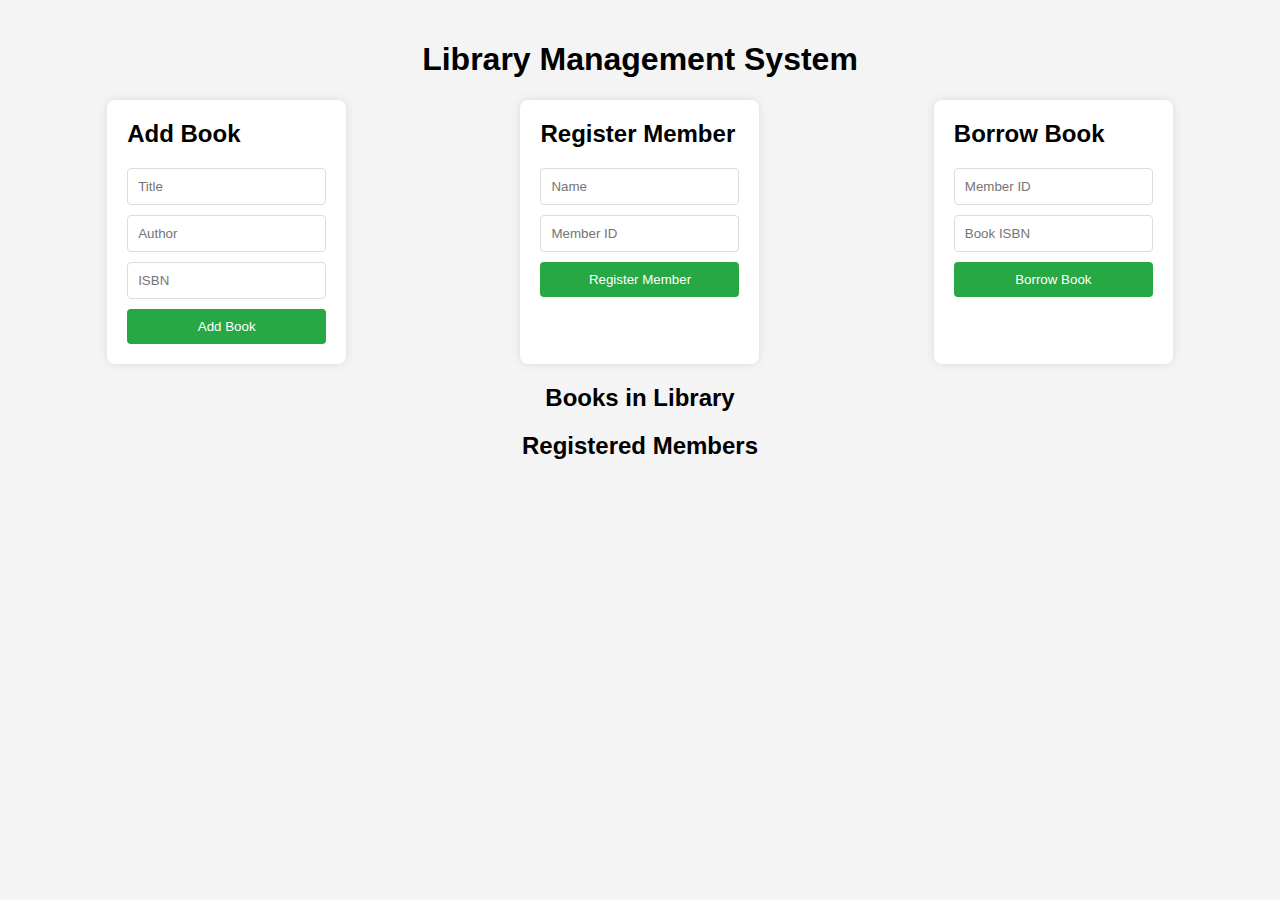
<file: Library Management System/index.html>
<!DOCTYPE html>
<html lang="en">
  <head>
    <meta charset="UTF-8" />
    <meta name="viewport" content="width=device-width, initial-scale=1.0" />
    <title>Library Management System</title>
    <link rel="stylesheet" href="styles.css" />
  </head>
  <body>
    <h1>Library Management System</h1>
    <div class="container">
      <div class="form-section">
        <h2>Add Book</h2>
        <form id="add-book-form">
          <input type="text" id="book-title" placeholder="Title" required />
          <input type="text" id="book-author" placeholder="Author" required />
          <input type="text" id="book-isbn" placeholder="ISBN" required />
          <button type="submit">Add Book</button>
        </form>
      </div>

      <div class="form-section">
        <h2>Register Member</h2>
        <form id="add-member-form">
          <input type="text" id="member-name" placeholder="Name" required />
          <input type="text" id="member-id" placeholder="Member ID" required />
          <button type="submit">Register Member</button>
        </form>
      </div>

      <div class="form-section">
        <h2>Borrow Book</h2>
        <form id="borrow-book-form">
          <input
            type="text"
            id="borrow-member-id"
            placeholder="Member ID"
            required
          />
          <input
            type="text"
            id="borrow-book-isbn"
            placeholder="Book ISBN"
            required
          />
          <button type="submit">Borrow Book</button>
        </form>
      </div>
    </div>

    <div class="list-section">
      <h2>Books in Library</h2>
      <ul id="books-list"></ul>

      <h2>Registered Members</h2>
      <ul id="members-list"></ul>
    </div>

    <script src="scripts.js"></script>
  </body>
</html>
</file>
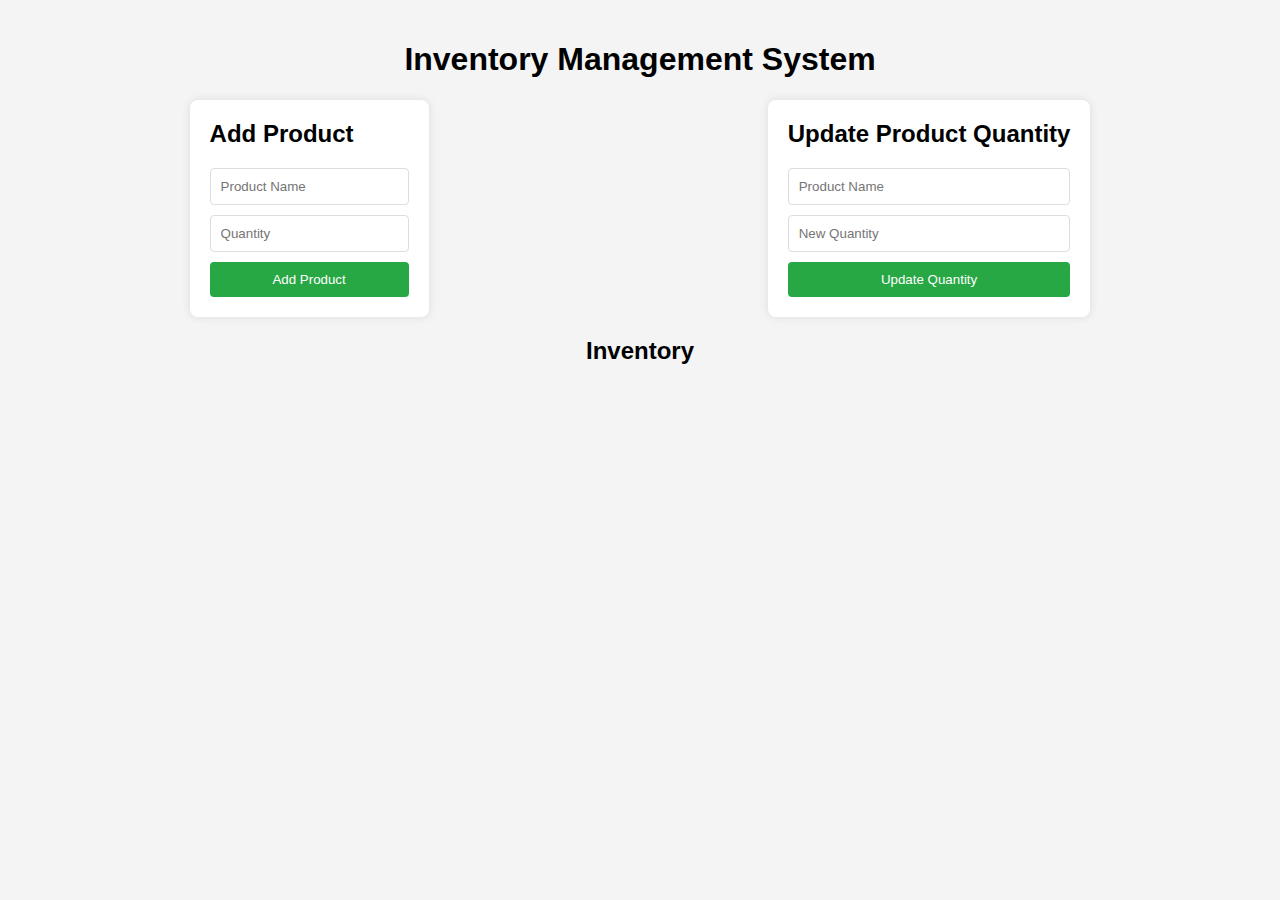
<file: Simple Inventorty Management System/index.html>
<!DOCTYPE html>
<html lang="en">
  <head>
    <meta charset="UTF-8" />
    <meta name="viewport" content="width=device-width, initial-scale=1.0" />
    <title>Simple Inventory Management System</title>
    <link rel="stylesheet" href="styles.css" />
  </head>
  <body>
    <h1>Inventory Management System</h1>
    <div class="container">
      <div class="form-section">
        <h2>Add Product</h2>
        <form id="add-product-form">
          <input
            type="text"
            id="product-name"
            placeholder="Product Name"
            required
          />
          <input
            type="number"
            id="product-quantity"
            placeholder="Quantity"
            required
          />
          <button type="submit">Add Product</button>
        </form>
      </div>

      <div class="form-section">
        <h2>Update Product Quantity</h2>
        <form id="update-product-form">
          <input
            type="text"
            id="update-product-name"
            placeholder="Product Name"
            required
          />
          <input
            type="number"
            id="update-product-quantity"
            placeholder="New Quantity"
            required
          />
          <button type="submit">Update Quantity</button>
        </form>
      </div>
    </div>

    <div class="list-section">
      <h2>Inventory</h2>
      <ul id="inventory-list"></ul>
    </div>

    <script src="scripts.js"></script>
  </body>
</html>
</file>
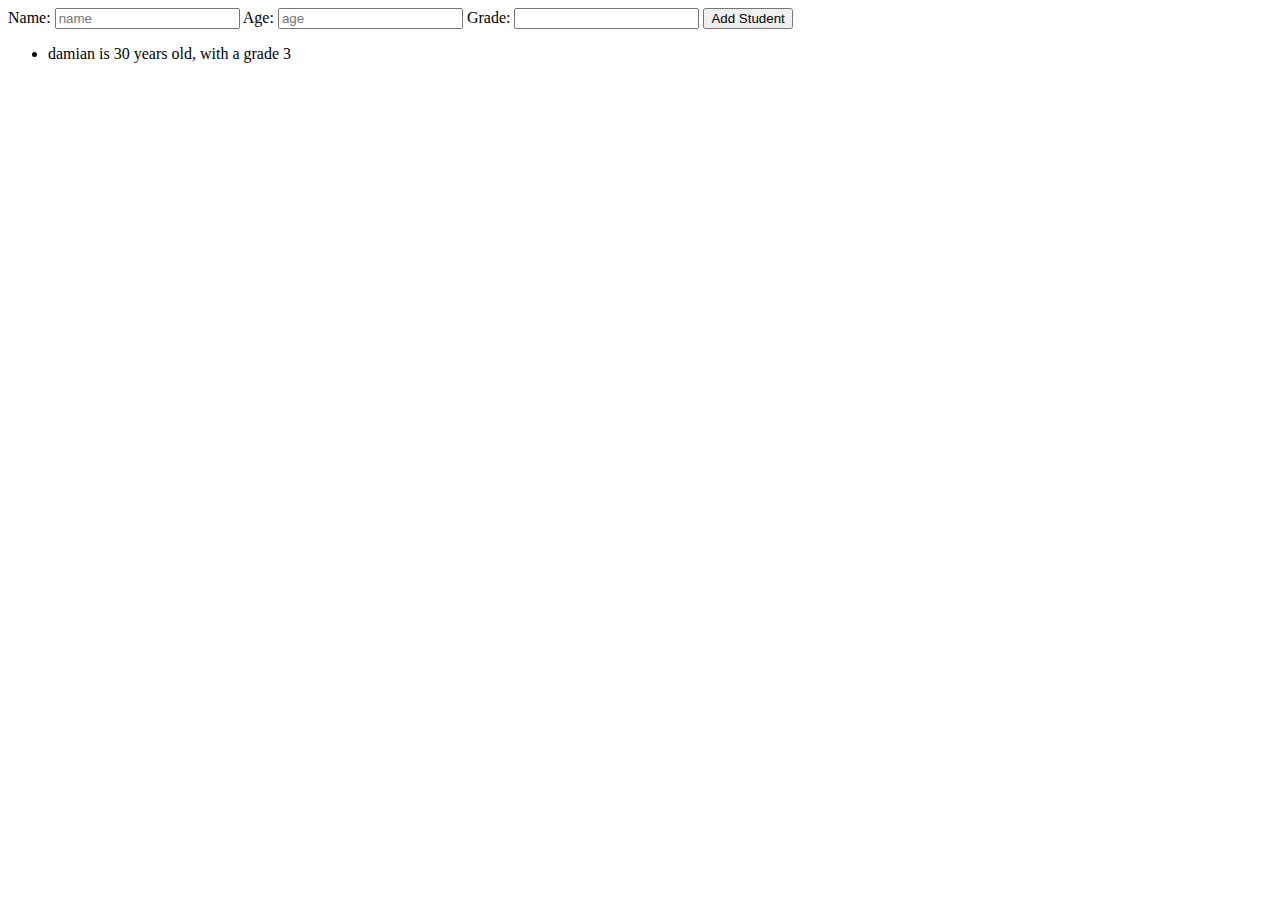
<file: Student Management System/index.html>
<!DOCTYPE html>
<html lang="en">
  <head>
    <meta charset="UTF-8" />
    <meta name="viewport" content="width=device-width, initial-scale=1.0" />
    <title>Student Management System</title>
  </head>
  <body>
    <div id="add-section">
      <form action="" id="add-form">
        <label for="name">Name:</label>
        <input type="text" placeholder="name" id="name" name="name" />

        <label for="age">Age:</label>
        <input type="number" name="age" id="age" placeholder="age" />

        <label for="grade">Grade:</label>
        <input type="number" name="grade" id="grade" />

        <button type="submit" id="add-btn">Add Student</button>
      </form>
    </div>

    <div id="display-section">
      <ul class="display-container"></ul>
    </div>

    <script src="scripts.js"></script>
  </body>
</html>
</file>
<file: Library Management System/styles.css>
body {
  font-family: Arial, sans-serif;
  background-color: #f4f4f4;
  margin: 0;
  padding: 20px;
}

h1 {
  text-align: center;
}

.container {
  display: flex;
  justify-content: space-around;
  margin-bottom: 20px;
}

.form-section {
  background: #fff;
  padding: 20px;
  border-radius: 8px;
  box-shadow: 0 0 10px rgba(0, 0, 0, 0.1);
}

.form-section h2 {
  margin-top: 0;
}

.form-section form {
  display: flex;
  flex-direction: column;
}

.form-section input {
  margin-bottom: 10px;
  padding: 10px;
  border: 1px solid #ddd;
  border-radius: 4px;
}

.form-section button {
  padding: 10px;
  border: none;
  border-radius: 4px;
  background: #28a745;
  color: #fff;
  cursor: pointer;
}

.list-section {
  text-align: center;
}

.list-section ul {
  list-style: none;
  padding: 0;
}

.list-section li {
  background: #fff;
  padding: 10px;
  margin: 5px 0;
  border-radius: 4px;
  box-shadow: 0 0 5px rgba(0, 0, 0, 0.1);
}
</file>
<file: Simple Inventorty Management System/styles.css>
body {
  font-family: Arial, sans-serif;
  background-color: #f4f4f4;
  margin: 0;
  padding: 20px;
}

h1 {
  text-align: center;
}

.container {
  display: flex;
  justify-content: space-around;
  margin-bottom: 20px;
}

.form-section {
  background: #fff;
  padding: 20px;
  border-radius: 8px;
  box-shadow: 0 0 10px rgba(0, 0, 0, 0.1);
}

.form-section h2 {
  margin-top: 0;
}

.form-section form {
  display: flex;
  flex-direction: column;
}

.form-section input {
  margin-bottom: 10px;
  padding: 10px;
  border: 1px solid #ddd;
  border-radius: 4px;
}

.form-section button {
  padding: 10px;
  border: none;
  border-radius: 4px;
  background: #28a745;
  color: #fff;
  cursor: pointer;
}

.list-section {
  text-align: center;
}

.list-section ul {
  list-style: none;
  padding: 0;
}

.list-section li {
  background: #fff;
  padding: 10px;
  margin: 5px 0;
  border-radius: 4px;
  box-shadow: 0 0 5px rgba(0, 0, 0, 0.1);
}
</file>
